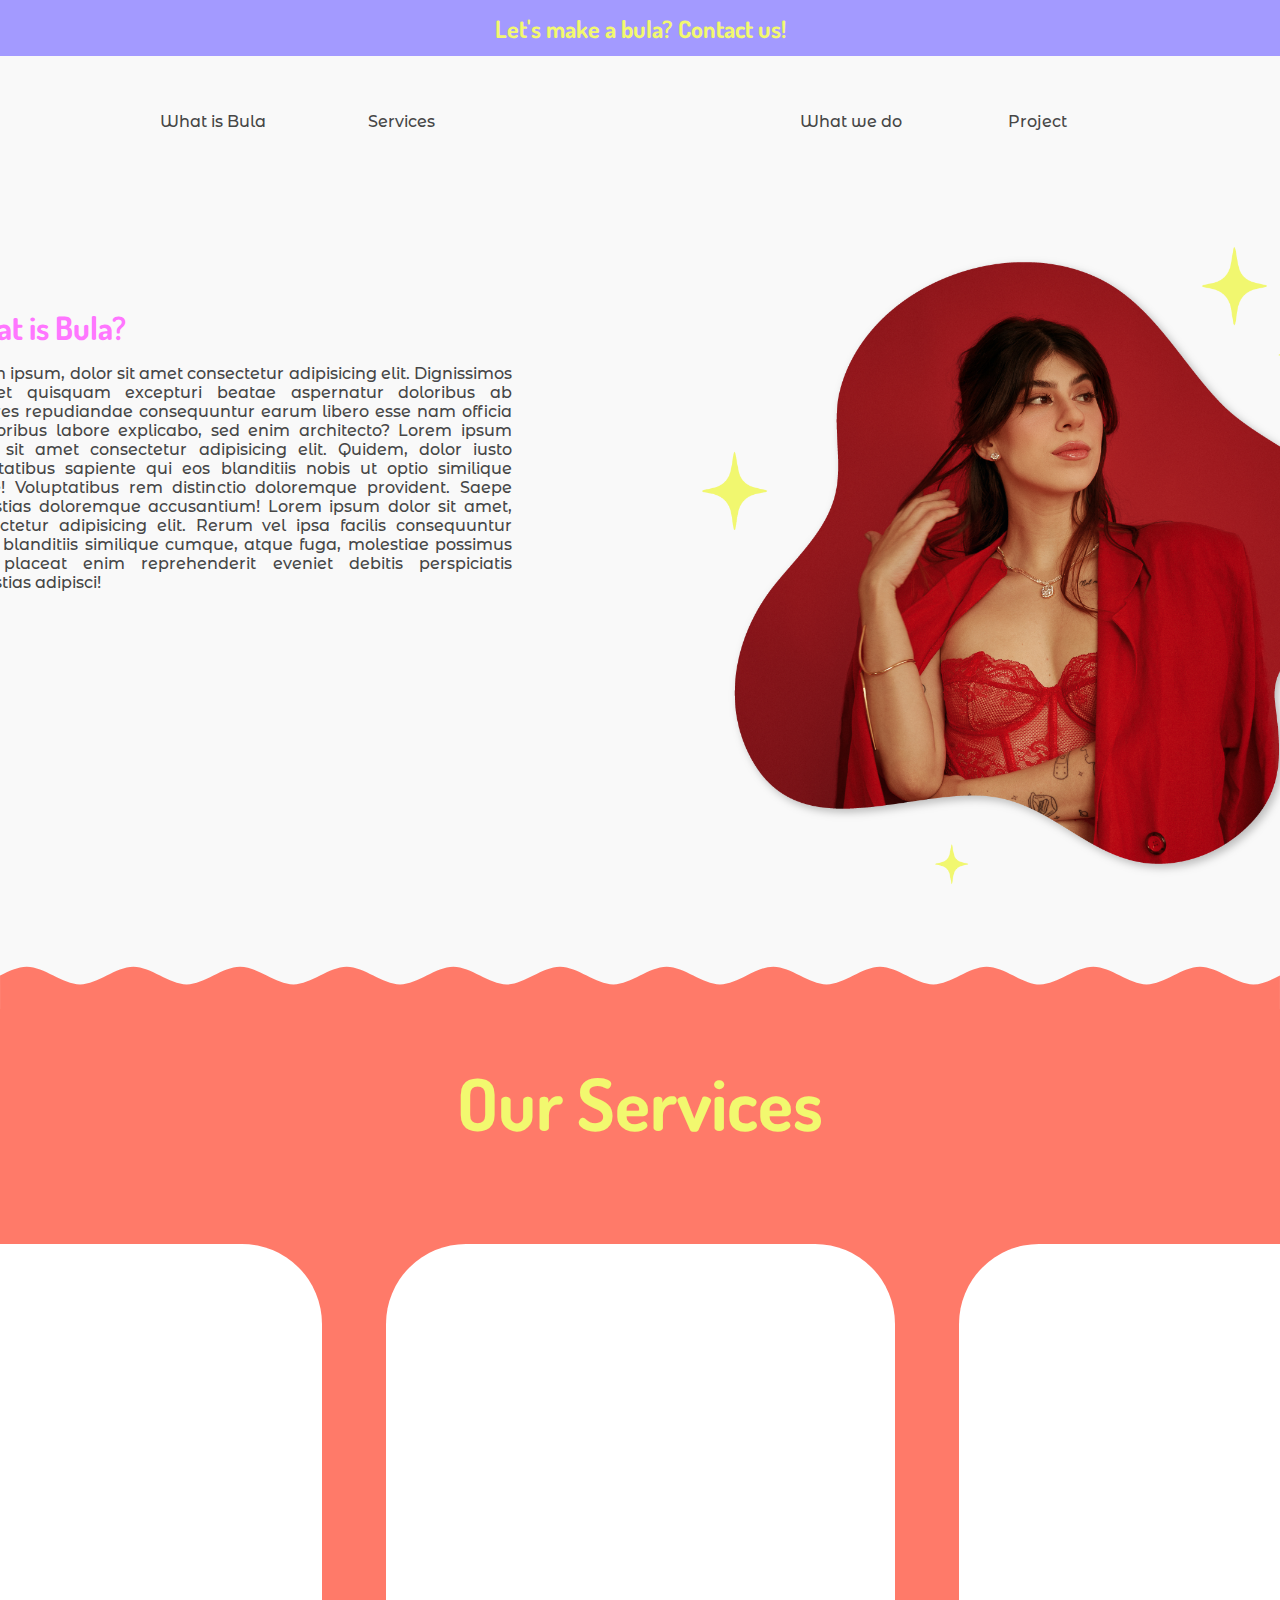
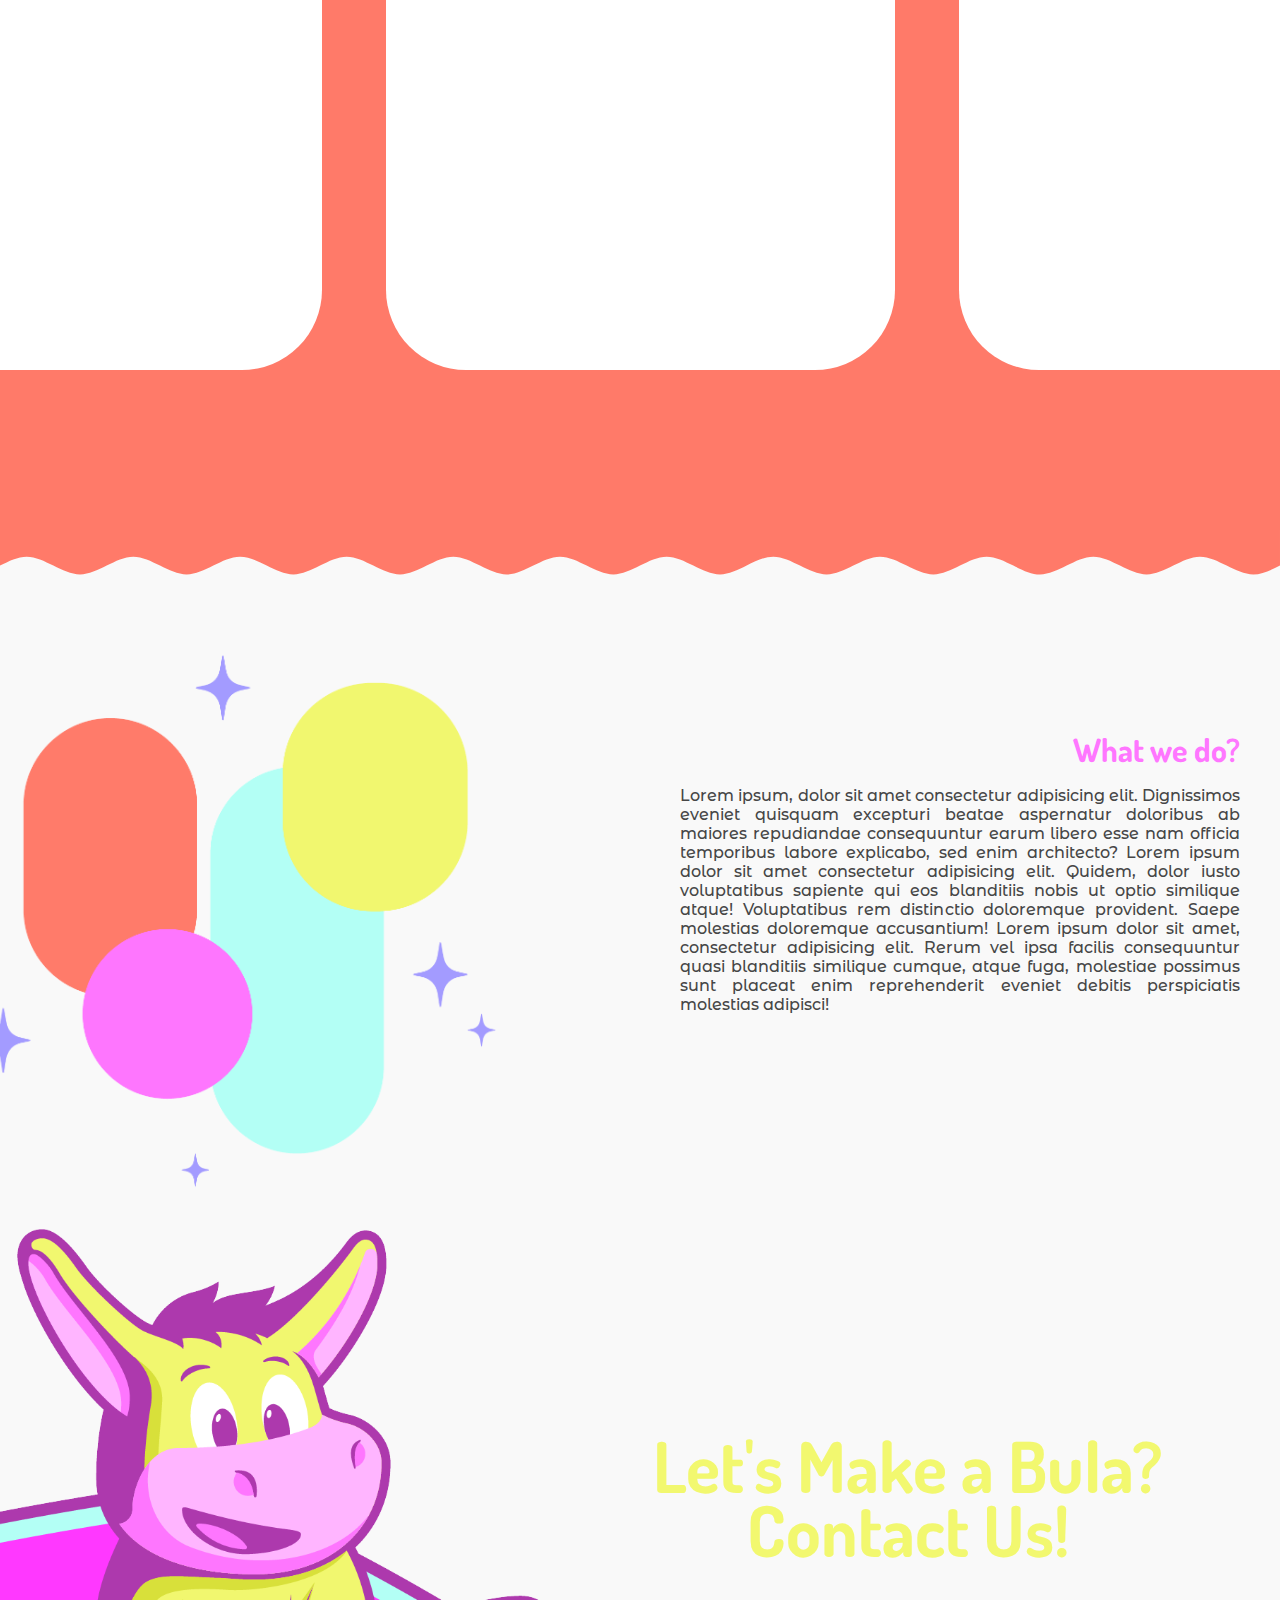
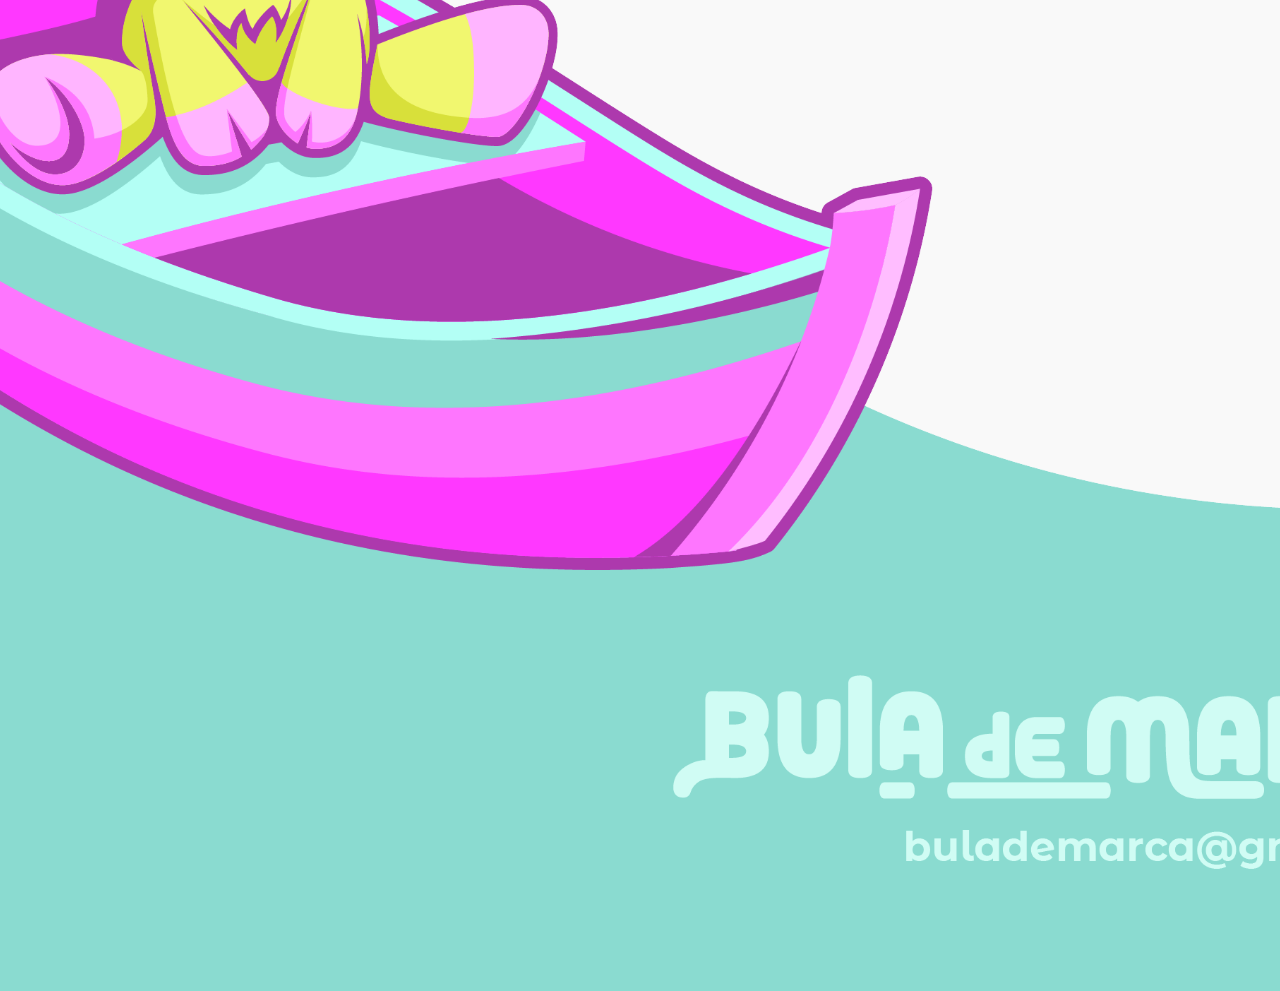
<file: HTML/index.html>
<!DOCTYPE html>
<html lang="en">
<head>
    <meta charset="UTF-8">
    <meta name="viewport" content="width=device-width, initial-scale=1.0">
    <title>Document</title>

    <!-- CSS -->
    <link rel="stylesheet" href="index.css">
</head>
<body>
    <div class="fixed-header">
        <a class="fixedHeader titulo" href="https://www.behance.net/barbararichards2" target="_blank">Let's make a bula? Contact us!</a>
    </div>
    
    <!-- <header class="fixedLogo">Logo</header> -->
    <header class="navbar">
        <div class="navbar-buttons">
            <a href="#what-is">What is Bula</a>
            <a href="#services">Services</a>
        </div>

        <div class="logo-container" >
            <a href="https://www.behance.net/barbararichards2" target="_blank">
                <img class="logo" alt="Logo" src="images/Prancheta 1.png"/>
                <img class="logo" alt="Logo" src="images/Prancheta 1 cópia.png"/>
                <img class="logo" alt="Logo" src="images/Prancheta 1 cópia 2.png"/>
                <img class="logo" alt="Logo" src="images/Prancheta 1 cópia 3.png"/>
                <img class="logo" alt="Logo" src="images/Prancheta 1 cópia 4.png"/>
            </a>
        </div>

        <div class="navbar-buttons">
            <a href="#what-we">What we do</a>
            <a href="https://www.behance.net/barbararichards2" target="_blank">Project</a>
        </div>
    </header>


    <div class="body">

        <div id="what-is" class="what-is-bula">
            <div class="description">
                <h1>What is Bula?</h1>
                <p>Lorem ipsum, dolor sit amet consectetur adipisicing elit. Dignissimos eveniet quisquam excepturi beatae aspernatur doloribus ab maiores repudiandae consequuntur earum libero esse nam officia temporibus labore explicabo, sed enim architecto? Lorem ipsum dolor sit amet consectetur adipisicing elit. Quidem, dolor iusto voluptatibus sapiente qui eos blanditiis nobis ut optio similique atque! Voluptatibus rem distinctio doloremque provident. Saepe molestias doloremque accusantium! Lorem ipsum dolor sit amet, consectetur adipisicing elit. Rerum vel ipsa facilis consequuntur quasi blanditiis similique cumque, atque fuga, molestiae possimus sunt placeat enim reprehenderit eveniet debitis perspiciatis molestias adipisci!</p>
            </div>
            <div class="description-image">
                <img src="images/Prancheta 6.png" alt="Barbara Richards">
            </div>
        </div>

        <div id="services" class="services">
            <svg viewBox="0 0 1440 78" xmlns="http://www.w3.org/2000/svg">
                <path
                    d="M0,40 C10,35 20,30 30,30 C40,30 50,35 60,40 C70,45 80,50 90,50 C100,50 110,45 120,40 C130,35 140,30 150,30 C160,30 170,35 180,40 C190,45 200,50 210,50 C220,50 230,45 240,40 C250,35 260,30 270,30 C280,30 290,35 300,40 C310,45 320,50 330,50 C340,50 350,45 360,40 C370,35 380,30 390,30 C400,30 410,35 420,40 C430,45 440,50 450,50 C460,50 470,45 480,40 C490,35 500,30 510,30 C520,30 530,35 540,40 C550,45 560,50 570,50 C580,50 590,45 600,40 C610,35 620,30 630,30 C640,30 650,35 660,40 C670,45 680,50 690,50 C700,50 710,45 720,40 C730,35 740,30 750,30 C760,30 770,35 780,40 C790,45 800,50 810,50 C820,50 830,45 840,40 C850,35 860,30 870,30 C880,30 890,35 900,40 C910,45 920,50 930,50 C940,50 950,45 960,40 C970,35 980,30 990,30 C1000,30 1010,35 1020,40 C1030,45 1040,50 1050,50 C1060,50 1070,45 1080,40 C1090,35 1100,30 1110,30 C1120,30 1130,35 1140,40 C1150,45 1160,50 1170,50 C1180,50 1190,45 1200,40 C1210,35 1220,30 1230,30 C1240,30 1250,35 1260,40 C1270,45 1280,50 1290,50 C1300,50 1310,45 1320,40 C1330,35 1340,30 1350,30 C1360,30 1370,35 1380,40 C1390,45 1400,50 1410,50 C1420,50 1430,45 1440,40 L1440,80 L0,80 Z"

                    fill="#FF7A69">
                </path>
            </svg>

            <div class="container">
                <h1>Our Services</h1>
                <div class="cards">
                    <div class="card card1"></div>
                    <div class="card card2"></div>
                    <div class="card card3"></div>
                </div>
            </div>

            <svg class="inverted-svg" viewBox="0 0 1440 80" xmlns="http://www.w3.org/2000/svg">
                <path
                    d="M0,40 C10,35 20,30 30,30 C40,30 50,35 60,40 C70,45 80,50 90,50 C100,50 110,45 120,40 C130,35 140,30 150,30 C160,30 170,35 180,40 C190,45 200,50 210,50 C220,50 230,45 240,40 C250,35 260,30 270,30 C280,30 290,35 300,40 C310,45 320,50 330,50 C340,50 350,45 360,40 C370,35 380,30 390,30 C400,30 410,35 420,40 C430,45 440,50 450,50 C460,50 470,45 480,40 C490,35 500,30 510,30 C520,30 530,35 540,40 C550,45 560,50 570,50 C580,50 590,45 600,40 C610,35 620,30 630,30 C640,30 650,35 660,40 C670,45 680,50 690,50 C700,50 710,45 720,40 C730,35 740,30 750,30 C760,30 770,35 780,40 C790,45 800,50 810,50 C820,50 830,45 840,40 C850,35 860,30 870,30 C880,30 890,35 900,40 C910,45 920,50 930,50 C940,50 950,45 960,40 C970,35 980,30 990,30 C1000,30 1010,35 1020,40 C1030,45 1040,50 1050,50 C1060,50 1070,45 1080,40 C1090,35 1100,30 1110,30 C1120,30 1130,35 1140,40 C1150,45 1160,50 1170,50 C1180,50 1190,45 1200,40 C1210,35 1220,30 1230,30 C1240,30 1250,35 1260,40 C1270,45 1280,50 1290,50 C1300,50 1310,45 1320,40 C1330,35 1340,30 1350,30 C1360,30 1370,35 1380,40 C1390,45 1400,50 1410,50 C1420,50 1430,45 1440,40 L1440,80 L0,80 Z"

                    fill="#FF7A69">
                </path>
            </svg>
                <div class="container">
                
                </div>
        </div>

        <div id="what-we" class="what-we-do">
            <div class="description-image">
                <img src="images/Prancheta 7.png" alt="What we do">
            </div>
            <div class="description">
                <h1>What we do?</h1>
                <p>Lorem ipsum, dolor sit amet consectetur adipisicing elit. Dignissimos eveniet quisquam excepturi beatae aspernatur doloribus ab maiores repudiandae consequuntur earum libero esse nam officia temporibus labore explicabo, sed enim architecto? Lorem ipsum dolor sit amet consectetur adipisicing elit. Quidem, dolor iusto voluptatibus sapiente qui eos blanditiis nobis ut optio similique atque! Voluptatibus rem distinctio doloremque provident. Saepe molestias doloremque accusantium! Lorem ipsum dolor sit amet, consectetur adipisicing elit. Rerum vel ipsa facilis consequuntur quasi blanditiis similique cumque, atque fuga, molestiae possimus sunt placeat enim reprehenderit eveniet debitis perspiciatis molestias adipisci!</p>
            </div>
        </div>

    </div>

    <footer>
        <h1>Let's Make a Bula?<br>Contact Us!</h1>
        <img src="images/Prancheta 8.png" alt="Mula de Barca">
    </footer>

</body>
</html>
</file>
<file: HTML/index.css>
@font-face {
    font-family: Dosis;
    src: url(assets/font/Dosis/Dosis-VariableFont_wght.ttf) format("truetype");
}
@font-face {
    font-family: Montserrat;
    src: url(assets/font/Montserrat_Alternates/MontserratAlternates-Medium.ttf) format("truetype");
}

* {
    margin: 0;
    padding: 0;
    box-sizing: border-box;
    font-family: Montserrat;
}

.titulo {
    font-family: Dosis;
    font-weight: bold;
}

body {
    width: 100%;
    padding: 0;
    margin: 0;
    background-color: #f9f9f9;
    color: #464646
    
}

a {
    text-decoration: none;
    color: #464646
}

.fixedHeader {
    position: fixed;
    font-size: 24px;
    top: 0;
    height: 56px;
    z-index: 1000;
    background-color: #A39AFF;
    color: #F2F86F;
    /* width: 1920px; */
    width: 100%;
    
    display: flex;
    justify-content: center;
    align-items: center;
}

.navbar {
    display: flex;
    justify-content: center;
    align-items: center;
    margin: 7rem 0 3rem 0; 
    padding: 0 20rem 0 20rem;
    position: relative;
    width: 100%;
}

.logo-container {
    position: absolute;
    left: 50%;
    transform: translateX(-50%);
    width: 200px;
    height: 100px;
    overflow: hidden;
}

.logo {
    width: 150px;
}

.logo-container a img {
    position: absolute;
    width: 100%;
    height: 100%;
    object-fit: cover;
    animation: changeLogo 5s infinite; /* Change logo every second */
    opacity: 0;
}
.logo-container a img:nth-child(1) {
    animation-delay: 0s; /* First image */
}
.logo-container a img:nth-child(2) {
    animation-delay: 1s; /* Second image */
}
.logo-container a img:nth-child(3) {
    animation-delay: 2s; /* Third image */
}
.logo-container a img:nth-child(4) {
    animation-delay: 3s; /* Third image */
}
.logo-container a img:nth-child(5) {
    animation-delay: 4s; /* Third image */
}

@keyframes changeLogo {
    0%, 20% {
      opacity: 1; /* Show the image */
    }
    21%, 100% {
      opacity: 0; /* Hide the image */
    }
}

.navbar-buttons{
    display: flex;
    gap: 6rem; /* Spacing between buttons */
    margin: 0 10rem 0 10rem;
}

.navbar-buttons a {
    font-size: 16px;
    width: 7rem;
}

.navbar a:hover {
    color: #bababa;
}

@media (max-width: 590px) {
    .navbar a {
        display: none;
    }
    /* .navbar {
        display: grid;
    } */
}




/* Body */
.body {
    display: flex;
    flex-direction: column;
    justify-content: center;
    /* margin: 0 4rem 0 4rem; */
    width: 100%;
}

/* What is Bula */
.what-is-bula {
    display: flex;
    justify-content: center;
    /* gap: 200px; */
}

.what-is-bula .description{
    
    width: 51rem;
    min-width: 51rem;
   
    padding: 8rem 8rem;
}

.what-is-bula .description-image img{
    width: 51rem;
    min-width: 30rem;
}

.what-is-bula .description h1{
    font-family: Dosis;
    color: #FF76FF;
    font-weight: bold;
}
.what-is-bula .description p{
    padding: 1rem 0;
    text-align: justify;
    text-justify: inter-word;
}

/* Services */
.services {
    display: flex;
    flex-direction: column;
}

.inverted-svg {
    rotate: 180deg;
}

.services .container h1{
    font-family: Dosis;
    font-size: 72px;
    margin: 3rem 0 6rem 0;
    color: #F2F86F;
    font-weight: bold;
}

.services .container {
    background-color: #FF7A69;
    justify-items: center;
}
.services .cards {
    display: flex;
    justify-content: center;
    gap: 4rem;
    margin: 0 0 10rem 0;
}

.card {
    background-color: #fff;
    height: 726px;
    width: 509px;
    border-radius: 80px;
}

/* What we do */
.what-we-do {
    display: flex;
    justify-content: center;
    /* gap: 200px; */
}

.what-we-do .description{
    
    width: 51rem;
    min-width: 51rem;
   
    padding: 8rem 8rem;
}

.what-we-do .description-image img{
    width: 40rem;
    min-width: 30rem;
}

.what-we-do .description h1{
    font-family: Dosis;
    color: #FF76FF;
    text-align: right;
    font-weight: bold;
}
.what-we-do .description p{
    padding: 1rem 0;
    text-align: justify;
    text-justify: inter-word;
}


/* Footer */
footer {
    display: flex;
    justify-content: center;
    position: relative;
}
footer img{
    /* position: absolute; */
    height: 85.1rem;
    /* left: -4rem; */
}

footer h1 {
    font-family: Dosis;
    line-height: 4rem;
    text-align: center;
    position: absolute;
    top: 15%;
    left: 51%;
    color: #F2F86F;
    font-size: 70px;
    font-weight: bold;
    animation: colorChange 4s infinite;
}

@keyframes colorChange {
    0% { color: #A39AFF; }
    25% { color: #F2F86F; }
    50% { color: #FF76FF; }
    75% { color: #B3FFF6; }
    100% { color: #FF7A69; }
}
</file>
